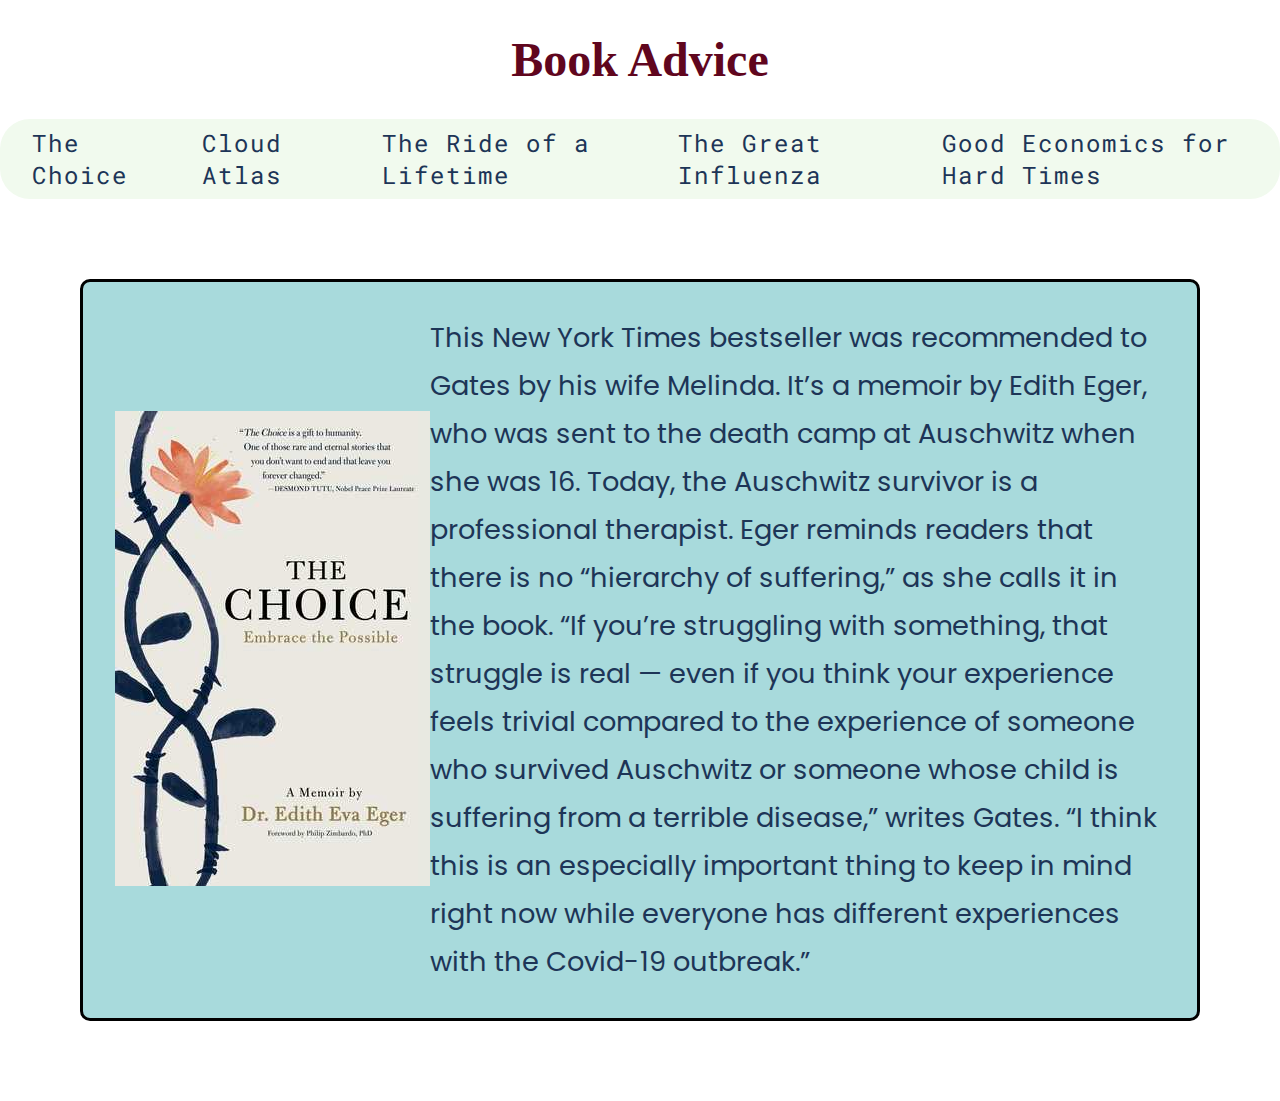
<file: ödev-1/index.html>
<!DOCTYPE html>
<html lang="en">
  <head>
    <meta charset="UTF-8" />
    <meta http-equiv="X-UA-Compatible" content="IE=edge" />
    <meta name="viewport" content="width=device-width, initial-scale=1.0" />
    <link rel="stylesheet" href="/ödev-1/style.css" />
    <title>Book Store</title>
  </head>
  <body>
    <!-- header start -->
    <header>
      <a href="/ödev-1/index.html"><h1>Book Advice</h1></a>
      <nav>
        <ul>
          <li><a href="/ödev-1/the-choice.html">The Choice</a></li>
          <li><a href="/ödev-1/cloud-atlas.html">Cloud Atlas</a></li>
          <li>
            <a href="/ödev-1/the-ride-of-lifetime.html"
              >The Ride of a Lifetime</a
            >
          </li>
          <li><a href="/ödev-1/influenza.html">The Great Influenza</a></li>
          <li>
            <a href="/ödev-1/economics.html">Good Economics for Hard Times</a>
          </li>
        </ul>
      </nav>
    </header>
    <!-- header end -->
    <!-- book banner start -->
    <section>
      <div class="container">
        <!-- left column book start-->
        <div class="book-img">
          <img src="/ödev-1/img/choice.jpg" alt="" />
        </div>
        <!-- left column book end-->
        <!-- right column book review start -->
        <div class="book-review">
          <p>
            This New York Times bestseller was recommended to Gates by his wife
            Melinda. It’s a memoir by Edith Eger, who was sent to the death camp
            at Auschwitz when she was 16. Today, the Auschwitz survivor is a
            professional therapist. Eger reminds readers that there is no
            “hierarchy of suffering,” as she calls it in the book. “If you’re
            struggling with something, that struggle is real — even if you think
            your experience feels trivial compared to the experience of someone
            who survived Auschwitz or someone whose child is suffering from a
            terrible disease,” writes Gates. “I think this is an especially
            important thing to keep in mind right now while everyone has
            different experiences with the Covid-19 outbreak.”
          </p>
        </div>
        <!-- right column book review end -->
      </div>
    </section>
    <!-- book banner end -->
  </body>
</html>
</file>
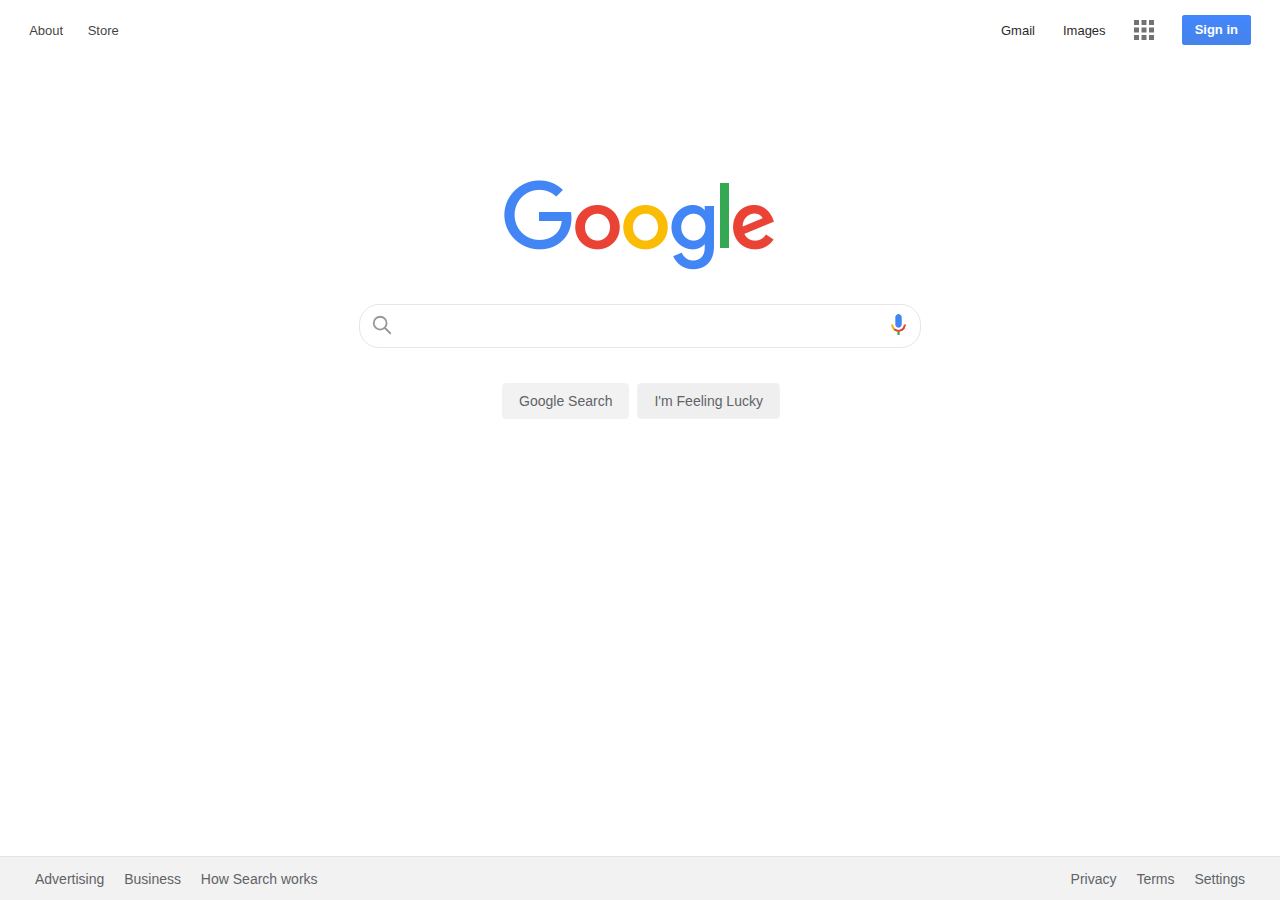
<file: ödev-2/index.html>
<!DOCTYPE html>
<html lang="en">
  <head>
    <meta charset="UTF-8" />
    <meta http-equiv="X-UA-Compatible" content="IE=edge" />
    <meta name="viewport" content="width=device-width, initial-scale=1.0" />
    <link rel="stylesheet" href="style.css" />
    <title>Google</title>
  </head>
  <body>
    <!-- header start -->
    <header>
      <div class="header-container">
        <div class="left-side">
          <a href="#">About</a>
          <a href="#">Store</a>
        </div>
        <div class="right-side">
          <a href="#">Gmail</a>
          <a href="#">Images</a>
          <img src="/ödev-2/icons/appsbutton.svg" alt="apps-svg" />
          <button class="sign-in">Sign in</button>
        </div>
      </div>
    </header>
    <!-- header end -->
    <!-- main start -->
    <div class="container">
      <div class="center">
        <!-- img -->
        <div class="image-container">
          <img src="/ödev-2/icons/logo.png" alt="logo" />
        </div>
        <!-- search area -->
        <div class="formWrapper">
          <form>
            <svg
              xmlns="http://www.w3.org/2000/svg"
              class="h-6 w-6"
              fill="none"
              viewBox="0 0 24 24"
              stroke="currentColor"
            >
              <path
                stroke-linecap="round"
                stroke-linejoin="round"
                stroke-width="2"
                d="M21 21l-6-6m2-5a7 7 0 11-14 0 7 7 0 0114 0z"
              />
            </svg>
            <input type="text" />
            <img src="/ödev-2/icons/voicelogo.png" alt="" />
          </form>
        </div>

        <div class="button-container">
          <!-- button 1 -->
          <button type="submit" class="search">Google Search</button>
          <!-- button 2 -->
          <button type="submit" class="lucky">I'm Feeling Lucky</button>
        </div>
      </div>
    </div>
    <!-- main end -->
    <!-- footer start -->
    <footer>
      <div class="left">
        <a href="#">Advertising</a>
        <a href="#">Business</a>
        <a href="#">How Search works</a>
      </div>
      <div class="right">
        <a href="#">Privacy</a>
        <a href="#">Terms</a>
        <a href="#">Settings</a>
      </div>
    </footer>
    <!-- footer end -->
  </body>
</html>
</file>
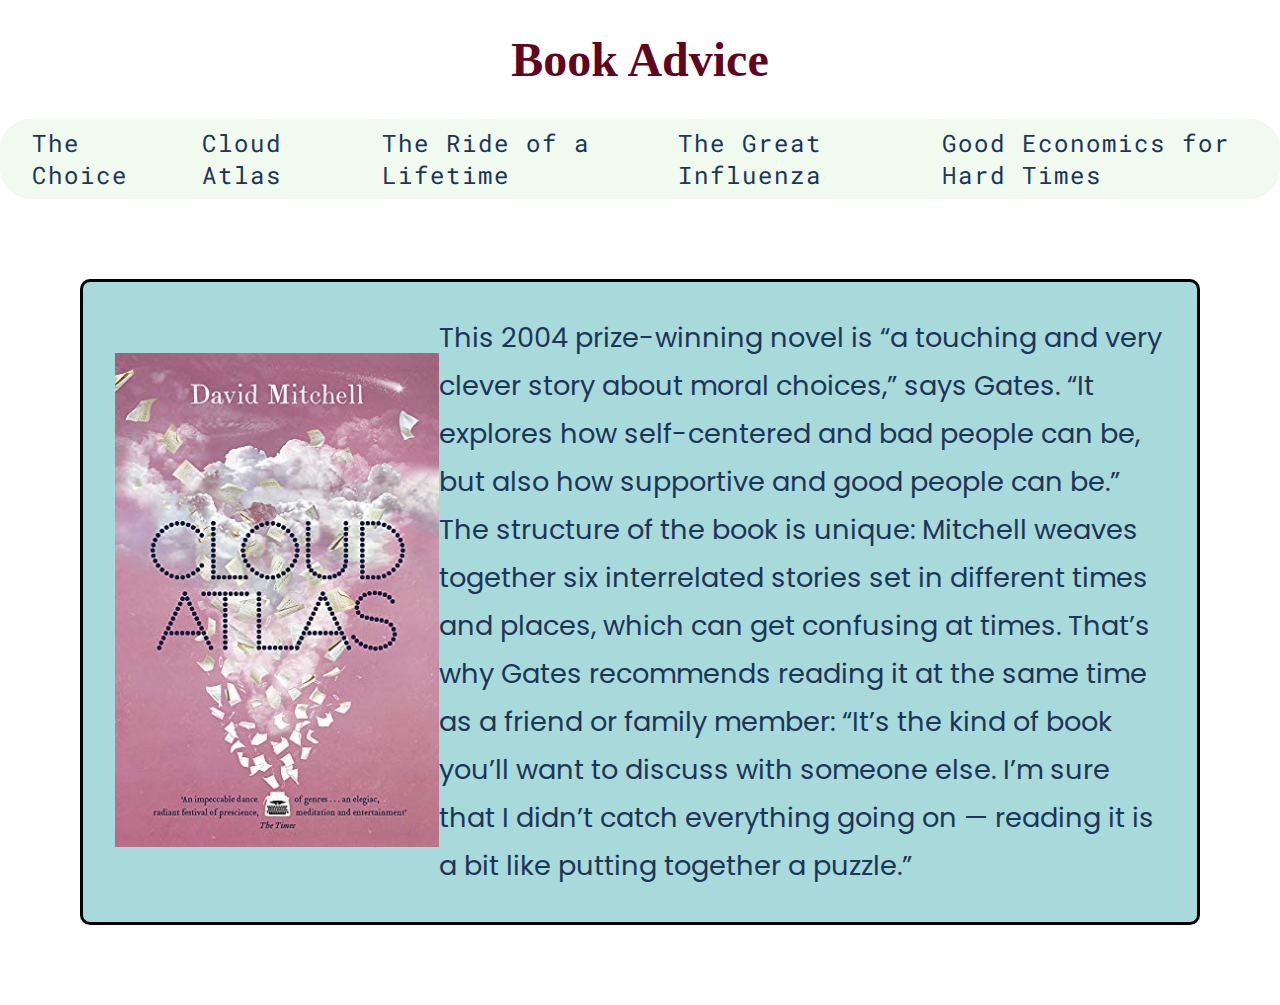
<file: ödev-1/cloud-atlas.html>
<!DOCTYPE html>
<html lang="en">
  <head>
    <meta charset="UTF-8" />
    <meta http-equiv="X-UA-Compatible" content="IE=edge" />
    <meta name="viewport" content="width=device-width, initial-scale=1.0" />
    <link rel="stylesheet" href="/ödev-1/style.css" />
    <title>Book Store</title>
  </head>
  <body>
    <!-- header start -->
    <header>
      <a href="/ödev-1/index.html"><h1>Book Advice</h1></a>
      <nav>
        <ul>
          <li><a href="/ödev-1/the-choice.html">The Choice</a></li>
          <li><a href="/ödev-1/cloud-atlas.html">Cloud Atlas</a></li>
          <li>
            <a href="/ödev-1/the-ride-of-lifetime.html"
              >The Ride of a Lifetime</a
            >
          </li>
          <li><a href="/ödev-1/influenza.html">The Great Influenza</a></li>
          <li>
            <a href="/ödev-1/economics.html">Good Economics for Hard Times</a>
          </li>
        </ul>
      </nav>
    </header>
    <!-- header end -->
    <!-- book banner start -->
    <section>
      <div class="container">
        <!-- left column book start-->
        <div class="book-img">
          <img src="/ödev-1/img/cloud_.jpg" alt="cloud-atlas" />
        </div>
        <!-- left column book end-->
        <!-- right column book review start -->
        <div class="book-review">
          <p>
            This 2004 prize-winning novel is “a touching and very clever story
            about moral choices,” says Gates. “It explores how self-centered and
            bad people can be, but also how supportive and good people can be.”
            The structure of the book is unique: Mitchell weaves together six
            interrelated stories set in different times and places, which can
            get confusing at times. That’s why Gates recommends reading it at
            the same time as a friend or family member: “It’s the kind of book
            you’ll want to discuss with someone else. I’m sure that I didn’t
            catch everything going on — reading it is a bit like putting
            together a puzzle.”
          </p>
        </div>
        <!-- right column book review end -->
      </div>
    </section>
    <!-- book banner end -->
  </body>
</html>
</file>
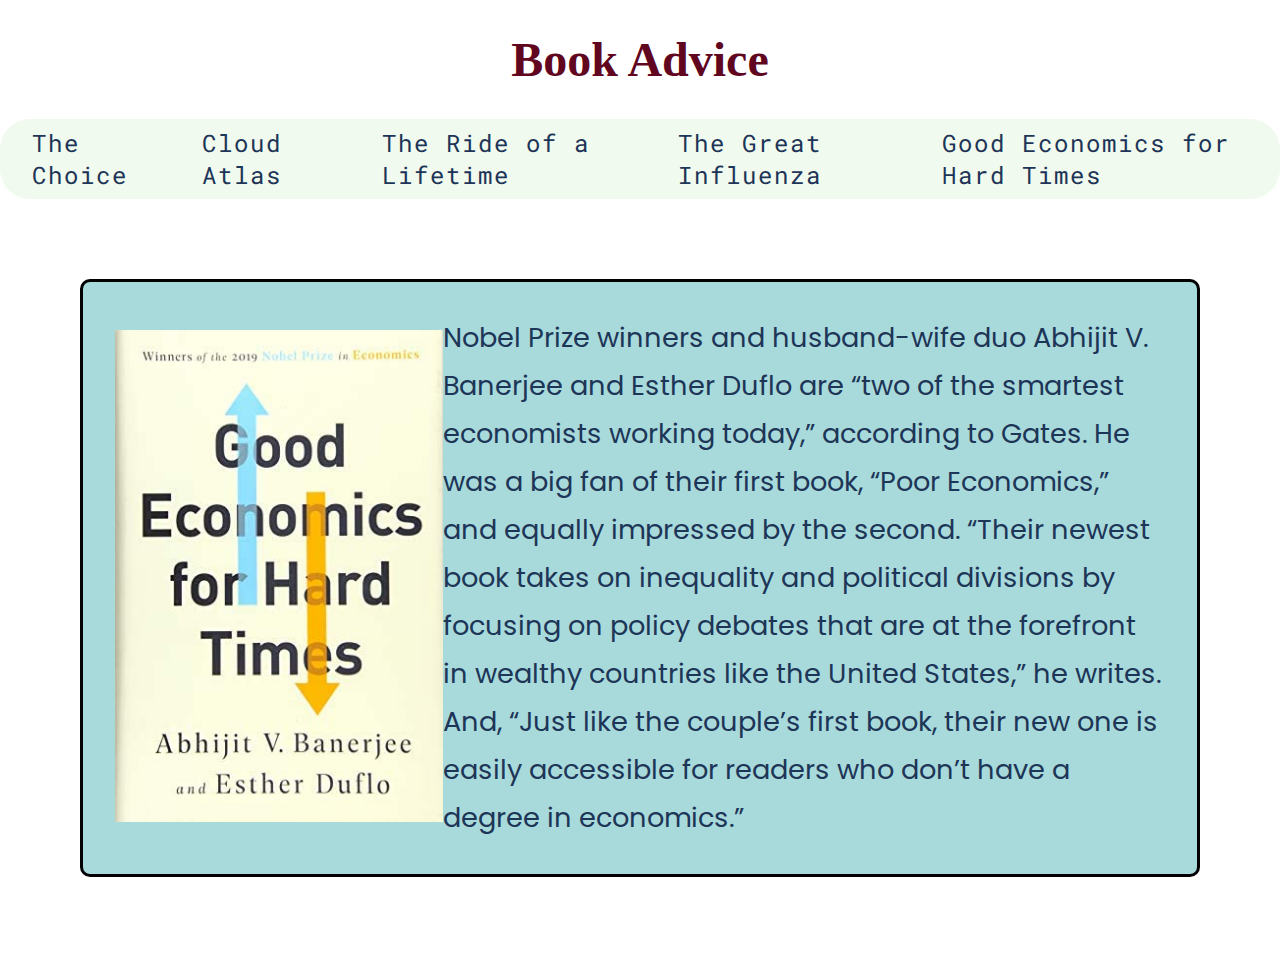
<file: ödev-1/economics.html>
<!DOCTYPE html>
<html lang="en">
  <head>
    <meta charset="UTF-8" />
    <meta http-equiv="X-UA-Compatible" content="IE=edge" />
    <meta name="viewport" content="width=device-width, initial-scale=1.0" />
    <link rel="stylesheet" href="/ödev-1/style.css" />
    <title>Book Store</title>
  </head>
  <body>
    <!-- header start -->
    <header>
      <a href="/ödev-1/index.html"><h1>Book Advice</h1></a>
      <nav>
        <ul>
          <li><a href="/ödev-1/the-choice.html">The Choice</a></li>
          <li><a href="/ödev-1/cloud-atlas.html">Cloud Atlas</a></li>
          <li>
            <a href="/ödev-1/the-ride-of-lifetime.html"
              >The Ride of a Lifetime</a
            >
          </li>
          <li><a href="/ödev-1/influenza.html">The Great Influenza</a></li>
          <li>
            <a href="/ödev-1/economics.html">Good Economics for Hard Times</a>
          </li>
        </ul>
      </nav>
    </header>
    <!-- header end -->
    <!-- book banner start -->
    <section>
      <div class="container">
        <!-- left column book start-->
        <div class="book-img">
          <img src="/ödev-1/img/economics_.jpg" alt="cloud-atlas" />
        </div>
        <!-- left column book end-->
        <!-- right column book review start -->
        <div class="book-review">
          <p>
            Nobel Prize winners and husband-wife duo Abhijit V. Banerjee and
            Esther Duflo are “two of the smartest economists working today,”
            according to Gates. He was a big fan of their first book, “Poor
            Economics,” and equally impressed by the second. “Their newest book
            takes on inequality and political divisions by focusing on policy
            debates that are at the forefront in wealthy countries like the
            United States,” he writes. And, “Just like the couple’s first book,
            their new one is easily accessible for readers who don’t have a
            degree in economics.”
          </p>
        </div>
        <!-- right column book review end -->
      </div>
    </section>
    <!-- book banner end -->
  </body>
</html>
</file>
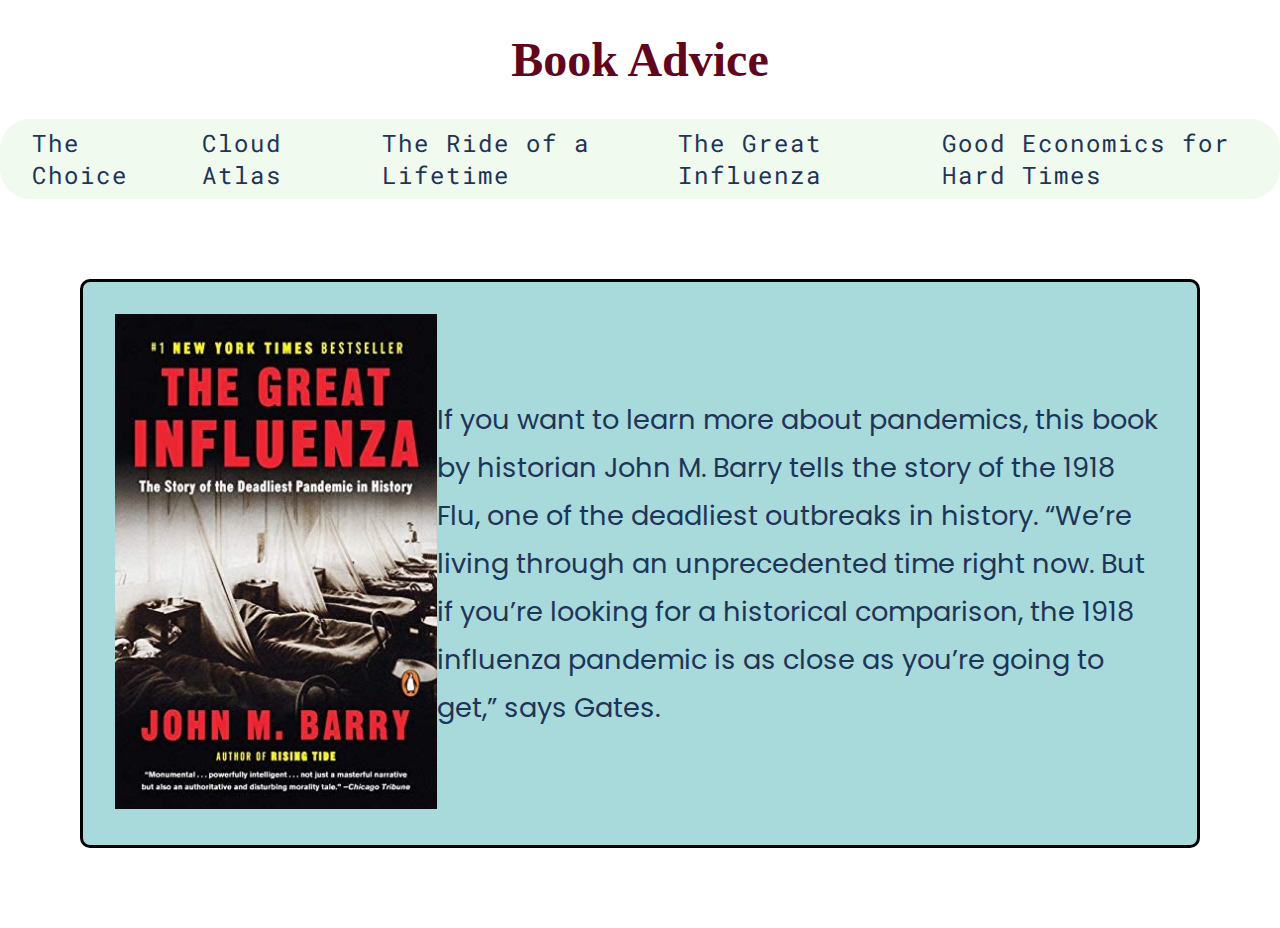
<file: ödev-1/influenza.html>
<!DOCTYPE html>
<html lang="en">
  <head>
    <meta charset="UTF-8" />
    <meta http-equiv="X-UA-Compatible" content="IE=edge" />
    <meta name="viewport" content="width=device-width, initial-scale=1.0" />
    <link rel="stylesheet" href="/ödev-1/style.css" />
    <title>Book Store</title>
  </head>
  <body>
    <!-- header start -->
    <header>
      <a href="/ödev-1/index.html"><h1>Book Advice</h1></a>
      <nav>
        <ul>
          <li><a href="/ödev-1/the-choice.html">The Choice</a></li>
          <li><a href="/ödev-1/cloud-atlas.html">Cloud Atlas</a></li>
          <li>
            <a href="/ödev-1/the-ride-of-lifetime.html"
              >The Ride of a Lifetime</a
            >
          </li>
          <li><a href="/ödev-1/influenza.html">The Great Influenza</a></li>
          <li>
            <a href="/ödev-1/economics.html">Good Economics for Hard Times</a>
          </li>
        </ul>
      </nav>
    </header>
    <!-- header end -->
    <!-- book banner start -->
    <section>
      <div class="container">
        <!-- left column book start-->
        <div class="book-img">
          <img src="/ödev-1/img/influenza_.jpg" alt="cloud-atlas" />
        </div>
        <!-- left column book end-->
        <!-- right column book review start -->
        <div class="book-review">
          <p>
            If you want to learn more about pandemics, this book by historian
            John M. Barry tells the story of the 1918 Flu, one of the deadliest
            outbreaks in history. “We’re living through an unprecedented time
            right now. But if you’re looking for a historical comparison, the
            1918 influenza pandemic is as close as you’re going to get,” says
            Gates.
          </p>
        </div>
        <!-- right column book review end -->
      </div>
    </section>
    <!-- book banner end -->
  </body>
</html>
</file>
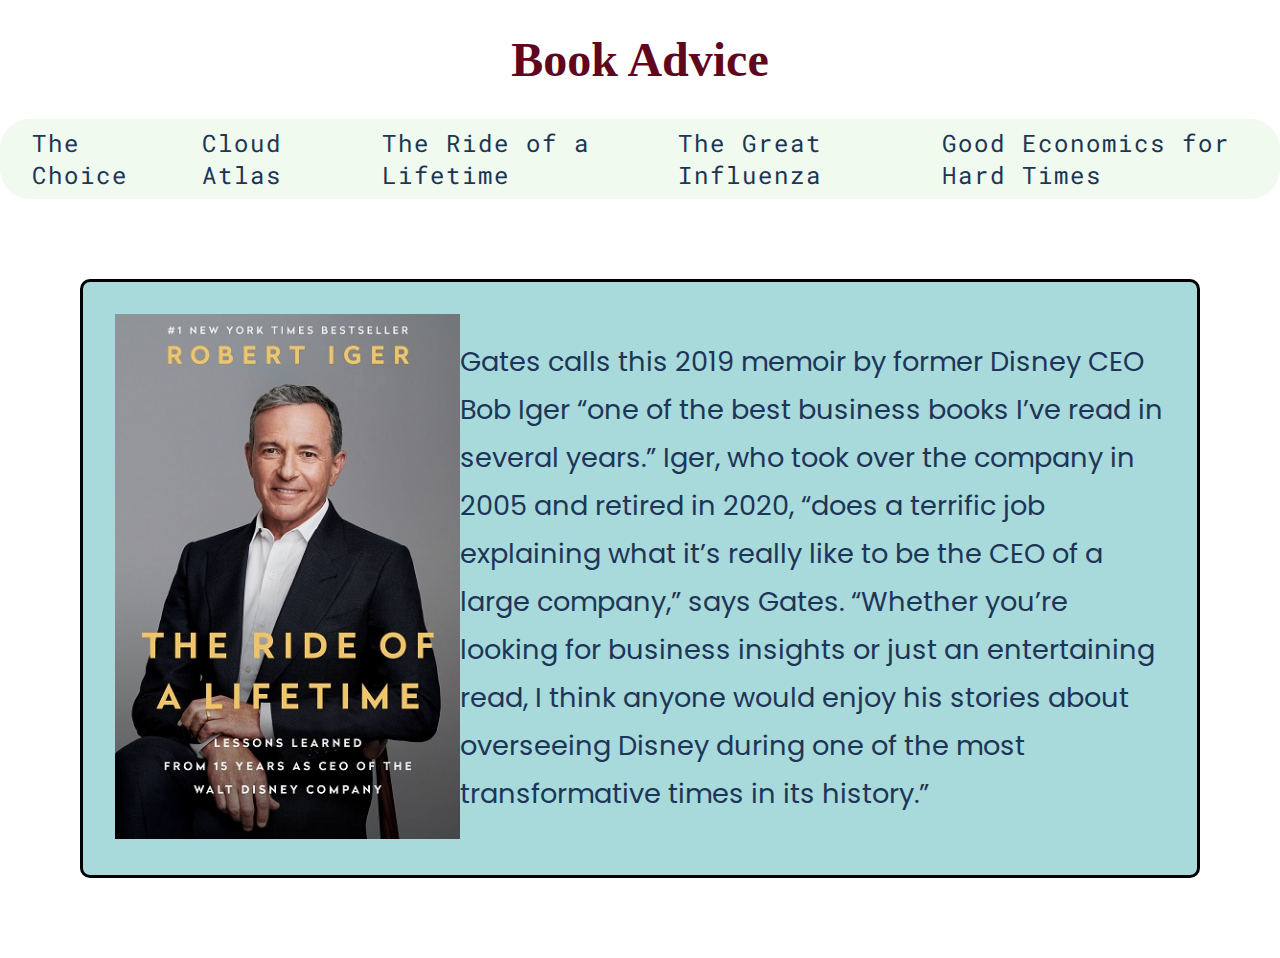
<file: ödev-1/the-ride-of-lifetime.html>
<!DOCTYPE html>
<html lang="en">
  <head>
    <meta charset="UTF-8" />
    <meta http-equiv="X-UA-Compatible" content="IE=edge" />
    <meta name="viewport" content="width=device-width, initial-scale=1.0" />
    <link rel="stylesheet" href="/ödev-1/style.css" />
    <title>Book Store</title>
  </head>
  <body>
    <!-- header start -->
    <header>
      <a href="/ödev-1/index.html"><h1>Book Advice</h1></a>
      <nav>
        <ul>
          <li><a href="/ödev-1/the-choice.html">The Choice</a></li>
          <li><a href="/ödev-1/cloud-atlas.html">Cloud Atlas</a></li>
          <li>
            <a href="/ödev-1/the-ride-of-lifetime.html"
              >The Ride of a Lifetime</a
            >
          </li>
          <li><a href="/ödev-1/influenza.html">The Great Influenza</a></li>
          <li>
            <a href="/ödev-1/economics.html">Good Economics for Hard Times</a>
          </li>
        </ul>
      </nav>
    </header>
    <!-- header end -->
    <!-- book banner start -->
    <section>
      <div class="container">
        <!-- left column book start-->
        <div class="book-img">
          <img
            src="/ödev-1/img/the-ride-of-a-lifetime-6.jpg"
            alt="cloud-atlas"
          />
        </div>
        <!-- left column book end-->
        <!-- right column book review start -->
        <div class="book-review">
          <p>
            Gates calls this 2019 memoir by former Disney CEO Bob Iger “one of
            the best business books I’ve read in several years.” Iger, who took
            over the company in 2005 and retired in 2020, “does a terrific job
            explaining what it’s really like to be the CEO of a large company,”
            says Gates. “Whether you’re looking for business insights or just an
            entertaining read, I think anyone would enjoy his stories about
            overseeing Disney during one of the most transformative times in its
            history.”
          </p>
        </div>
        <!-- right column book review end -->
      </div>
    </section>
    <!-- book banner end -->
  </body>
</html>
</file>
<file: ödev-1/style.css>
@import url("https://fonts.googleapis.com/css2?family=Poppins:wght@400;700&family=Roboto+Mono:wght@400;700&display=swap");
/* font-family: 'Poppins', sans-serif;
font-family: 'Roboto Mono', monospace; */
* {
  margin: 0;
  padding: 0;
  list-style: none;
  text-decoration: none;
}
header h1 {
  font-size: 3rem;
  text-align: center;
  margin: 2rem;
  transition: all 0.3s ease-out;
  color: #60061e;
}
header h1:hover {
  color: #c55;
  letter-spacing: 3px;
}
header nav {
  background: #f1faee;
  height: 5rem;
  width: 100vw;
  display: flex;
  justify-content: space-evenly;
  align-items: center;
  border-radius: 30px;
}
header nav ul {
  display: flex;
  justify-content: space-evenly;
  align-items: center;
}
header nav ul li {
  margin: 0 2rem;
  font-size: 1.5rem;
  font-family: "Roboto Mono", monospace;
  letter-spacing: 2px;
}
header nav ul li a {
  color: #1d3557;
  transition: all 0.3s ease-in;
}
header nav ul li a:hover {
  color: #e63946;
}

section .container {
  margin: 5rem;
  border: 3px solid black;
  border-radius: 10px;
  background: #a8dadc;
  padding: 2rem;
  display: flex;
  justify-content: space-between;
  align-items: center;
}
section .container img {
  width: 100%;
  height: auto;
}
section .container .book-review {
  width: 70%;
  font-size: 1.7rem;
  line-height: 3rem;
  font-family: "Poppins", sans-serif;
  color: #1d3557;
}
</file>
<file: ödev-2/style.css>
* {
  margin: 0;
  padding: 0;
  text-decoration: none;
  list-style-type: none;
  font-family: arial, sans-serif;
}

header .header-container {
  display: flex;

  justify-content: space-between;
  align-items: center;

  height: 50px;
  margin: 5px 3px;
}

header .header-container .left-side {
  margin: 0.7rem;
  padding: 5px;
}
header .header-container .left-side a {
  margin: 10px;
  font-size: 13px;

  color: #000;
  opacity: 0.75;
}
header .header-container .left-side a:hover {
  text-decoration: underline;
}
header .header-container .right-side {
  margin-right: 1rem;
  padding: 10px;
  width: 250px;

  display: flex;
  justify-content: space-between;
  align-items: center;
}
header .header-container .right-side a {
  font-size: 13px;
  color: #000;
  opacity: 0.85;
}
header .header-container .right-side a:hover {
  text-decoration: underline;
}
header .header-container .right-side img {
  opacity: 0.55;
  cursor: pointer;
}
header .header-container .right-side img:hover {
  opacity: 1;
}
header .header-container .right-side button {
  font-size: 13px;
  font-weight: 700;
  padding: 0 12px;
  line-height: 28px;
  border: 1px solid #4285f4;
  color: white;
  background: -webkit-linear-gradient(top, #4387fd, #4683ea);
  border-radius: 2px;
}

.container {
  display: flex;
  justify-content: center;
  align-items: center;
}
.container .image-container {
  display: flex;
  justify-content: center;
  align-items: center;
  margin-top: 120px;
  margin-bottom: 2rem;
}
.forWrapper {
  display: flex;

  width: 100%;
}
form {
  display: flex;
  position: relative;
}
form input {
  width: 480px;
  outline: none;
  border-radius: 20px;
  height: 34px;
  padding: 4px 40px;
  text-shadow: none;
  text-indent: 0px;
  text-align: start;
  cursor: text;
  border: 1px solid rgb(230, 230, 230);
  -webkit-tap-highlight-color: transparent;
}
form input:hover {
  box-shadow: 0 1px 6px 0 rgb(32 33 36 / 28%);
  border-color: rgba(223, 225, 229, 0);
}

form svg {
  position: absolute;
  width: 22px;
  height: 22px;
  left: 12px;
  top: 10px;
  opacity: 0.4;
}
form img {
  position: absolute;
  width: 25px;
  height: 25px;
  right: 10px;
  top: 8px;
  cursor: pointer;
}
.container .button-container {
  display: flex;
  width: 480px;
  justify-content: center;
  align-items: center;
  padding: 18px;
  height: 70px;
  margin-left: 1.5rem;
}
.container .button-container .search {
  padding: 0 16px;
  margin: 11px 4px;
  min-width: 54px;
  height: 36px;
  font-size: 14px;
  color: #5f6368;
  border: 1px solid #f2f2f2;
  font-size: 14px;
  background-color: #f2f2f2;
  cursor: pointer;
  text-align: center;
  line-height: 27px;
  font-family: arial, sans-serif;
  text-shadow: none;
  border-radius: 4px;
}
.container .button-container .search:hover {
  background-image: -webkit-linear-gradient(top, #f5f5f5, #f1f1f1);
  color: #222;
  box-shadow: 0 1px 1px rgb(0 0 0 / 10%);
  background-color: #f8f8f8;
  border: 1px solid #c6c6c6;
}
.container .button-container .lucky {
  padding: 0 16px;
  margin: 11px 4px;
  min-width: 54px;
  line-height: 27px;
  border: 1px solid #f2f2f2;
  border-radius: 4px;
  cursor: pointer;
  text-align: center;
  user-select: none;
  height: 36px;
  color: #5f6368;
  font-size: 14px;
}
.container .button-container .lucky:hover {
  box-shadow: 0 1px 1px rgb(0 0 0 / 10%);
  background-image: -webkit-linear-gradient(top, #f8f8f8, #f1f1f1);
  background-color: #f8f8f8;
  border: 1px solid #c6c6c6;
  color: #222;
}
footer {
  font-size: 14px;
  line-height: 40px;
  color: #222;
  display: flex;
  justify-content: space-between;
  align-items: center;
  height: 35px;
  padding: 4px 0;

  border-top: 1px solid #e4e4e4;
  min-width: 940px;
  background: #f2f2f2;
  position: fixed;
  bottom: 0;
  width: 100%;
}
footer a {
  text-decoration: none;
  color: #5f6368;
  white-space: nowrap;
  margin: 0.5rem;
}
footer a:hover {
  text-decoration: underline;
}
footer .right {
  margin-right: 27px;
}
footer .left {
  margin-left: 27px;
}
</file>
